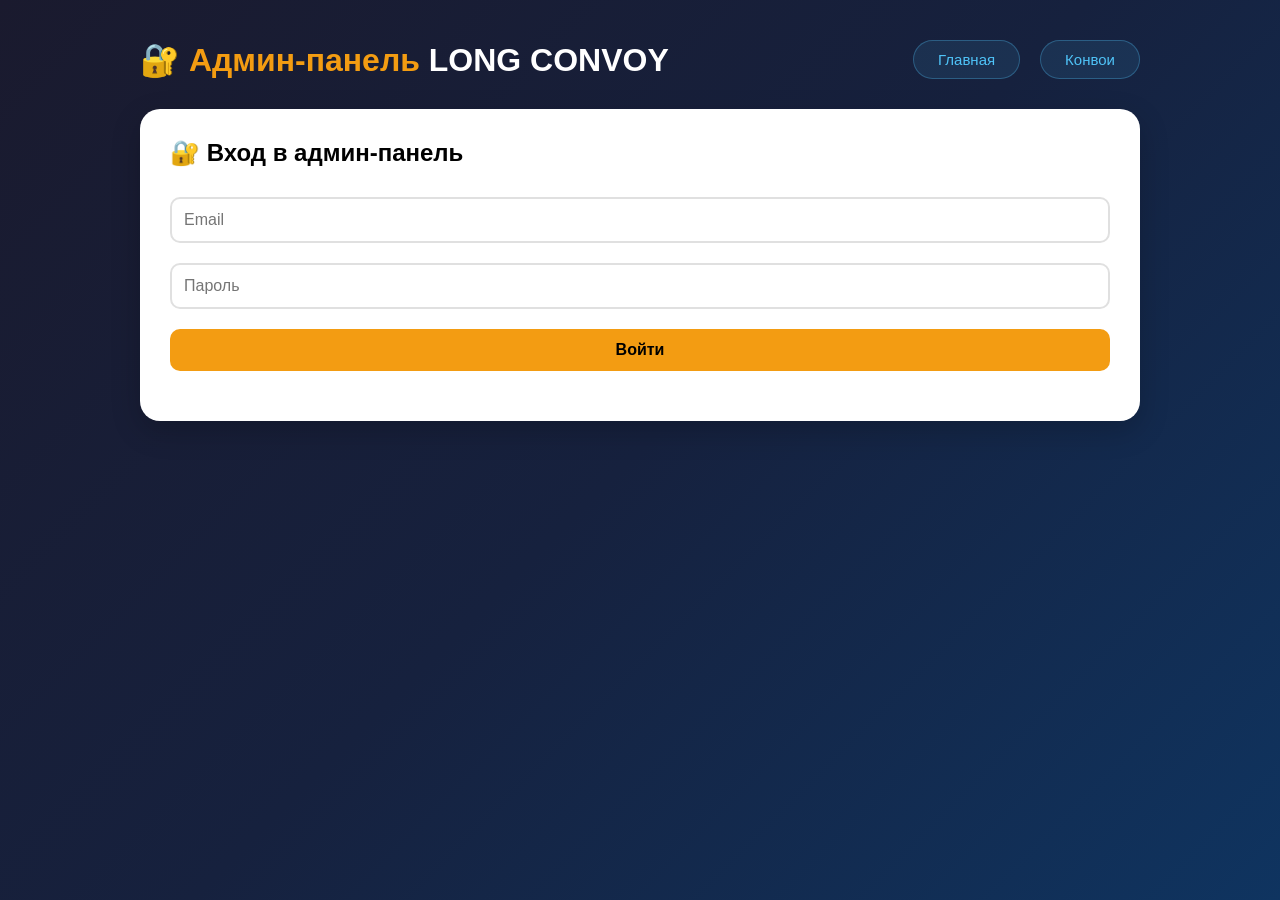
<file: admin.html>
<!DOCTYPE html>
<html lang="ru">
<head>
    <meta charset="UTF-8">
    <meta name="viewport" content="width=device-width, initial-scale=1.0">
    <title>Админ-панель LONG CONVOY | Автозаполнение</title>
    <link rel="stylesheet" href="css/admin.css">
</head>
<body>
    <div class="container">
           
        <div class="header">
            <h1>🔐 <span>Админ-панель</span> LONG CONVOY</h1>
            <div class="header__liks">
              <a class="header__link" href="/">Главная</a>
              <a class="header__link" href="convoy.html">Конвои</a>
            </div>
        </div>
        <div id="app"></div>
    </div>

    <script src="js/admin.js"></script>
</body>
</html>
</file>
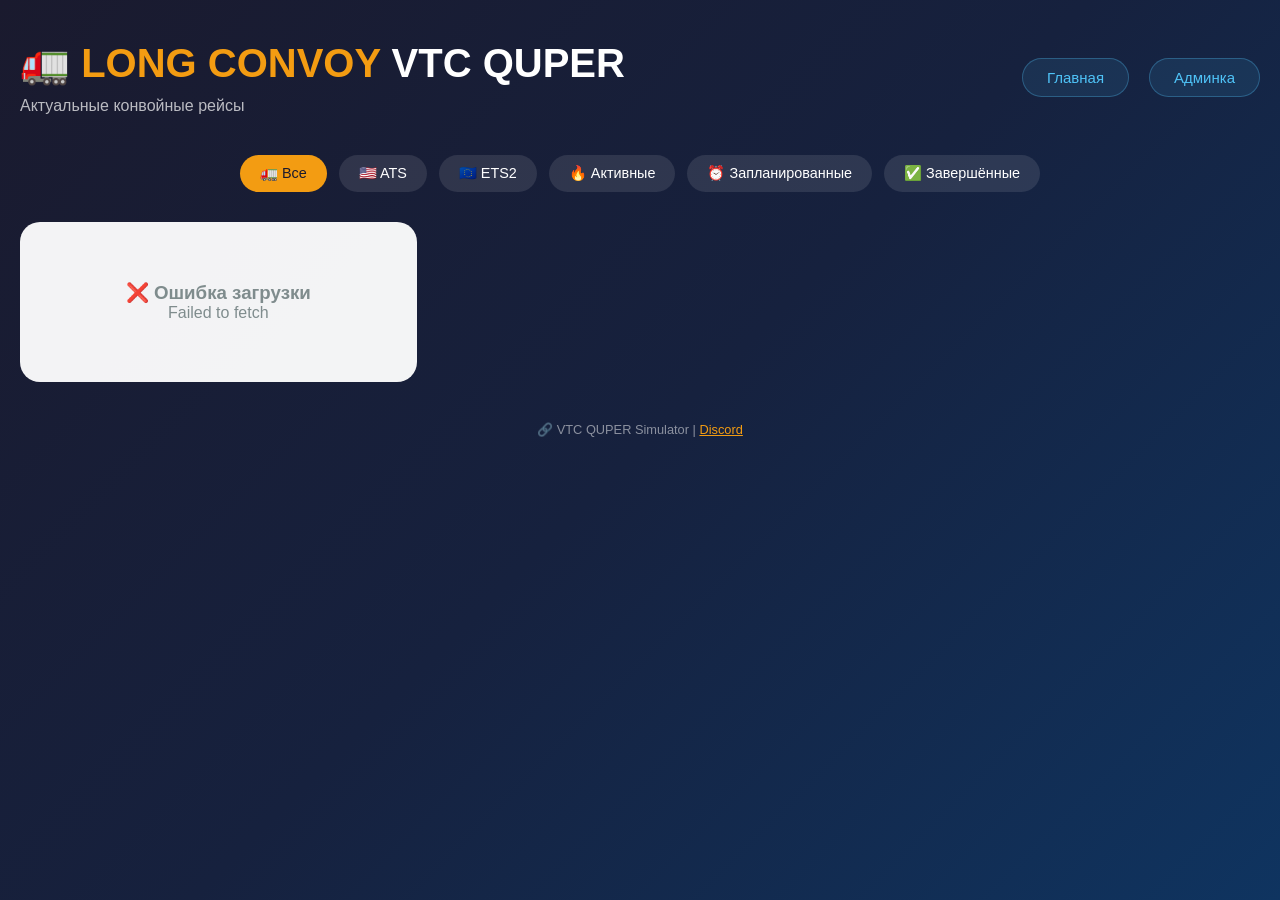
<file: convoy.html>
<!DOCTYPE html>
<html lang="ru">
<head>
  <meta charset="UTF-8">
  <meta name="viewport" content="width=device-width, initial-scale=1.0">
  <title>LONG CONVOY — Актуальные рейсы</title>
  <!-- Подключаем внешний CSS файл -->
  <link rel="stylesheet" href="css/convoy.css">
</head>
<body>
  <div class="container">
    <div class="header">
      <div class="header__titles">
        <h1>🚛 <span>LONG CONVOY</span> VTC QUPER</h1>
        <p>Актуальные конвойные рейсы</p>
      </div>
      <div class="header__liks">
        <a class="header__link" href="/">Главная</a>
        <a class="header__link" href="admin.html">Админка</a>
      </div>
    </div>

    <div class="filters">
      <button class="filter-btn active" data-filter="all">🚛 Все</button>
      <button class="filter-btn" data-filter="ATS">🇺🇸 ATS</button>
      <button class="filter-btn" data-filter="ETS2">🇪🇺 ETS2</button>
      <button class="filter-btn" data-filter="active">🔥 Активные</button>
      <button class="filter-btn" data-filter="upcoming">⏰ Запланированные</button>
      <button class="filter-btn" data-filter="ended">✅ Завершённые</button>
    </div>

    <div class="convoy-grid" id="convoyGrid">
      <div class="empty-state">
        <div class="loading-spinner"></div>
        <h3>Загрузка конвоев...</h3>
      </div>
    </div>

    <div class="footer">
      <p>🔗 VTC QUPER Simulator |
        <a href="https://discord.gg/KbjtTFgbbB" target="_blank" style="color: #f39c12;">Discord</a>
      </p>
    </div>
  </div>

  <!-- Подключаем внешний JavaScript файл -->
  <script src="js/convoy.js"></script>
</body>
</html>
</file>
<file: css/admin.css>
* {
    margin: 0;
    padding: 0;
    box-sizing: border-box;
}

body {
    font-family: 'Segoe UI', Tahoma, Geneva, Verdana, sans-serif;
    background: linear-gradient(135deg, #1a1a2e 0%, #16213e 50%, #0f3460 100%);
    min-height: 100vh;
    padding: 40px 20px;
}

.container {
    max-width: 1000px;
    margin: 0 auto;
}

.header {
  display: flex;
  align-items: center;
  justify-content: space-between;
    text-align: center;
    margin-bottom: 30px;
}

.header h1 {
    font-size: 2rem;
    color: white;
}

.header h1 span {
    color: #f39c12;
}

.header__liks{
  display: flex;
  gap: 20px;
}

.header__link {
  padding: 10px 24px;
  background: rgba(79, 195, 247, 0.1);
  border: 1px solid rgba(79, 195, 247, 0.3);
  border-radius: 30px;
  color: #4fc3f7;
  text-decoration: none;
  font-weight: 500;
  font-size: 15px;
  transition: all 0.3s ease;
  display: inline-flex;
  align-items: center;
  gap: 8px;
}

.header__link:hover {
  background: #4fc3f7;
  color: #0f1115;
  border-color: #4fc3f7;
  transform: translateY(-2px);
  box-shadow: 0 5px 15px rgba(79, 195, 247, 0.3);
}


.login-box,
.admin-panel {
    background: white;
    border-radius: 20px;
    padding: 30px;
    box-shadow: 0 10px 30px rgba(0, 0, 0, 0.2);
}

.login-box input,
.login-box button {
    width: 100%;
    padding: 12px;
    margin: 10px 0;
    border: 2px solid #e0e0e0;
    border-radius: 10px;
    font-size: 1rem;
}

.login-box button {
    background: #f39c12;
    border: none;
    font-weight: bold;
    cursor: pointer;
}

.form-group {
    margin-bottom: 15px;
    position: relative;
}

.form-group label {
    display: block;
    font-weight: bold;
    margin-bottom: 5px;
    color: #2c3e50;
}

.form-group label .required {
    color: #e74c3c;
}

.form-group input,
.form-group select,
.form-group textarea {
    width: 100%;
    padding: 10px;
    border: 2px solid #e0e0e0;
    border-radius: 10px;
    font-size: 0.9rem;
    transition: border-color 0.3s;
}

.form-group input:focus,
.form-group select:focus,
.form-group textarea:focus {
    outline: none;
    border-color: #f39c12;
}

.form-group input.error,
.form-group select.error {
    border-color: #e74c3c;
    background: #fff5f5;
}

.error-message {
    color: #e74c3c;
    font-size: 0.75rem;
    margin-top: 5px;
    display: none;
}

.error-message.show {
    display: block;
}

.form-row {
    display: grid;
    grid-template-columns: 1fr 1fr;
    gap: 15px;
}

.btn {
    padding: 12px 24px;
    border: none;
    border-radius: 10px;
    font-weight: bold;
    cursor: pointer;
    margin-right: 10px;
}

.btn-primary {
    background: #f39c12;
    color: #2c3e50;
}

.btn-secondary {
    background: #3498db;
    color: white;
}

.btn-danger {
    background: #e74c3c;
    color: white;
}

.convoy-list {
    margin-top: 20px;
    max-height: 400px;
    overflow-y: auto;
}

.convoy-item {
    background: #f8f9fa;
    padding: 15px;
    border-radius: 10px;
    margin-bottom: 10px;
    display: flex;
    justify-content: space-between;
    align-items: center;
    flex-wrap: wrap;
    gap: 10px;
}

.convoy-info {
    flex: 1;
}

.convoy-title {
    font-weight: bold;
}

.convoy-meta {
    font-size: 0.8rem;
    color: #7f8c8d;
}

.status-select {
    padding: 5px 10px;
    border-radius: 8px;
    border: 1px solid #ddd;
}

hr {
    margin: 20px 0;
}

.logout-btn {
    background: #e74c3c;
    color: white;
    padding: 8px 16px;
    border: none;
    border-radius: 8px;
    cursor: pointer;
    float: right;
    margin-bottom: 20px;
}

.error-msg {
    color: #e74c3c;
    text-align: center;
    margin-top: 10px;
}

.success-msg {
    color: #27ae60;
    text-align: center;
    margin-top: 10px;
}

.unit-hint {
    font-size: 0.7rem;
    color: #7f8c8d;
    margin-top: 3px;
}

.clearfix::after {
    content: "";
    clear: both;
    display: table;
}

/* Стили для выпадающего списка автозаполнения */
.autocomplete-items {
    position: absolute;
    border: 1px solid #d4d4d4;
    border-bottom: none;
    border-top: none;
    z-index: 99;
    top: 100%;
    left: 0;
    right: 0;
    max-height: 250px;
    overflow-y: auto;
    background: #fff;
    border-radius: 0 0 10px 10px;
    box-shadow: 0 4px 12px rgba(0, 0, 0, 0.15);
}

.autocomplete-items div {
    padding: 10px;
    cursor: pointer;
    background-color: #fff;
    border-bottom: 1px solid #d4d4d4;
    font-size: 0.9rem;
    transition: 0.2s;
}

.autocomplete-items div:hover {
    background-color: #f39c12;
    color: white;
}

.autocomplete-active {
    background-color: #f39c12 !important;
    color: white;
}

.loading-spinner-small {
    display: inline-block;
    width: 14px;
    height: 14px;
    border: 2px solid #f3f3f3;
    border-top: 2px solid #f39c12;
    border-radius: 50%;
    animation: spin 0.8s linear infinite;
    margin-left: 8px;
}

@keyframes spin {
    0% {
        transform: rotate(0deg);
    }
    100% {
        transform: rotate(360deg);
    }
}

/* Стили для импорта файла */
.import-area {
    background: #f0f7ff;
    border: 2px dashed #3498db;
    border-radius: 15px;
    padding: 20px;
    margin-bottom: 25px;
    text-align: center;
    transition: all 0.3s;
}

.import-area:hover {
    background: #e8f0fe;
    border-color: #f39c12;
}

.import-area label {
    cursor: pointer;
    display: inline-block;
    padding: 10px 20px;
    background: #3498db;
    color: white;
    border-radius: 10px;
    font-weight: bold;
    transition: all 0.3s;
}

.import-area label:hover {
    background: #2980b9;
    transform: scale(1.02);
}

.import-area input[type="file"] {
    display: none;
}

.import-hint {
    font-size: 0.8rem;
    color: #7f8c8d;
    margin-top: 10px;
}

.import-preview {
    background: #e8f0fe;
    border-radius: 10px;
    padding: 12px;
    margin-top: 15px;
    font-size: 0.85rem;
    text-align: left;
    border-left: 4px solid #3498db;
}

.import-preview strong {
    color: #2c3e50;
}

.import-preview span {
    color: #f39c12;
    font-family: monospace;
}

.import-preview .info-row {
    margin: 5px 0;
}
</file>
<file: css/convoy.css>
/* style.css */
* {
  margin: 0;
  padding: 0;
  box-sizing: border-box;
}

body {
  font-family: 'Segoe UI', Tahoma, Geneva, Verdana, sans-serif;
  background: linear-gradient(135deg, #1a1a2e 0%, #16213e 50%, #0f3460 100%);
  min-height: 100vh;
  padding: 40px 20px;
}

.container {
  max-width: 1500px;
  margin: 0 auto;
}

.header {
  display: flex;
  align-items: center;
  justify-content: space-between;
  text-align: center;
  margin-bottom: 40px;
}

.header h1 {
  font-size: 2.5rem;
  color: white;
  margin-bottom: 10px;
}

.header h1 span {
  color: #f39c12;
}

.header p {
  color: rgba(255, 255, 255, 0.7);
  font-size: 1rem;
}

.header__titles {
  display: flex;
  flex-direction: column;
  align-items: start;
}

.header__liks{
  display: flex;
  gap: 20px;
}

.header__link {
  padding: 10px 24px;
  background: rgba(79, 195, 247, 0.1);
  border: 1px solid rgba(79, 195, 247, 0.3);
  border-radius: 30px;
  color: #4fc3f7;
  text-decoration: none;
  font-weight: 500;
  font-size: 15px;
  transition: all 0.3s ease;
  display: inline-flex;
  align-items: center;
  gap: 8px;
}

.header__link:hover {
  background: #4fc3f7;
  color: #0f1115;
  border-color: #4fc3f7;
  transform: translateY(-2px);
  box-shadow: 0 5px 15px rgba(79, 195, 247, 0.3);
}


.filters {
  display: flex;
  justify-content: center;
  gap: 12px;
  margin-bottom: 30px;
  flex-wrap: wrap;
}

.filter-btn {
  background: rgba(255, 255, 255, 0.1);
  border: none;
  padding: 10px 20px;
  border-radius: 50px;
  color: white;
  font-size: 0.9rem;
  cursor: pointer;
  transition: all 0.3s ease;
}

.filter-btn.active {
  background: #f39c12;
  color: #1a1a2e;
}

.filter-btn:hover {
  background: rgba(243, 156, 18, 0.7);
  transform: translateY(-2px);
}

.convoy-grid {
  display: grid;
  grid-template-columns: repeat(auto-fill, minmax(360px, 1fr));
  gap: 25px;
  margin-bottom: 40px;
}

.convoy-card {
  background: rgba(255, 255, 255, 0.95);
  border-radius: 20px;
  overflow: hidden;
  box-shadow: 0 10px 30px rgba(0, 0, 0, 0.2);
  transition: transform 0.3s ease;
}

.convoy-card:hover {
  transform: translateY(-5px);
}

.card-header {
  padding: 20px;
  color: white;
  text-shadow: 0 1px 2px rgba(0, 0, 0, 0.3);
}

.card-header.ATS {
  background: linear-gradient(135deg, #4a4f55, #2c2e30);
}

.card-header.ETS2 {
  background: linear-gradient(135deg, #d4af37, #8b7300);
}


.game-badge {
  display: inline-block;
  padding: 4px 12px;
  border-radius: 50px;
  font-size: 0.7rem;
  font-weight: bold;
  margin-bottom: 10px;
}

.game-badge.ATS {
  background: #1a1a2e;
  color: #9aa3ab;
  /* Тёмный фон, светлый текст */
}

.game-badge.ETS2 {
  background: #2c2e30;
  color: #f5c518;
  /* Тёмно-серый фон, золотой текст */
}


.card-header h3 {
  font-size: 1.2rem;
  margin-bottom: 8px;
}

.time-range {
  font-size: 0.8rem;
  opacity: 0.9;
}

.status-badge {
  display: inline-block;
  padding: 4px 12px;
  border-radius: 50px;
  font-size: 0.7rem;
  font-weight: bold;
  margin-left: 10px;
}

.status-active {
  background: #27ae60;
  color: white;
}

.status-upcoming {
  background: #f39c12;
  color: #1a1a2e;
}

.status-ended {
  background: #95a5a6;
  color: white;
}

.card-body {
  padding: 20px;
}

.route {
  background: #f8f9fa;
  padding: 12px;
  border-radius: 12px;
  margin-bottom: 15px;
}

.route-item {
  display: flex;
  align-items: center;
  gap: 10px;
  margin-bottom: 8px;
}

.route-icon {
  width: 30px;
  font-size: 1.2rem;
}

.route-text {
  flex: 1;
  font-size: 0.9rem;
}

.cargo {
  background: #e8f8f5;
  padding: 12px;
  border-radius: 12px;
  margin-bottom: 15px;
}

.cargo-item {
  display: flex;
  justify-content: space-between;
  margin-bottom: 5px;
}

.cargo-label {
  font-weight: bold;
  color: #2c3e50;
}

.creation-links {
  background: #2c3e50;
  padding: 12px;
  border-radius: 12px;
  margin-bottom: 15px;
}

.creation-links h4 {
  color: #f39c12;
  font-size: 0.8rem;
  margin-bottom: 10px;
}

.link-buttons {
  display: flex;
  gap: 10px;
  flex-wrap: wrap;
}

.link-btn {
  flex: 1;
  display: flex;
  align-items: center;
  justify-content: center;
  gap: 8px;
  padding: 8px 12px;
  border-radius: 8px;
  border: none;
  font-size: 0.8rem;
  font-weight: bold;
  cursor: pointer;
  transition: all 0.3s ease;
}

.link-btn.trucky {
  background: #e67e22;
  color: white;
}

.link-btn.cargoman {
  background: #2980b9;
  color: white;
}

.link-btn:hover {
  transform: scale(1.02);
  opacity: 0.9;
}

.card-footer {
  padding: 15px 20px;
  background: #f8f9fa;
  border-top: 1px solid #ecf0f1;
}

.join-btn {
  width: 100%;
  text-align: center;
  background: #f39c12;
  color: #2c3e50;
  padding: 10px;
  border-radius: 10px;
  border: none;
  font-weight: bold;
  cursor: pointer;
  transition: all 0.3s ease;
  font-size: 0.85rem;
}

.join-btn:hover {
  background: #e67e22;
  transform: scale(1.02);
}

.empty-state {
  text-align: center;
  padding: 60px;
  background: rgba(255, 255, 255, 0.95);
  border-radius: 20px;
  color: #7f8c8d;
}

.loading-spinner {
  width: 50px;
  height: 50px;
  border: 4px solid #f3f3f3;
  border-top: 4px solid #f39c12;
  border-radius: 50%;
  animation: spin 1s linear infinite;
  margin: 0 auto 20px;
}

@keyframes spin {
  0% { transform: rotate(0deg); }
  100% { transform: rotate(360deg); }
}

.footer {
  text-align: center;
  color: rgba(255, 255, 255, 0.5);
  font-size: 0.8rem;
  margin-top: 40px;
}

@media (max-width: 768px) {
  .convoy-grid {
    grid-template-columns: 1fr;
  }
  .header h1 {
    font-size: 1.8rem;
  }
}
</file>
